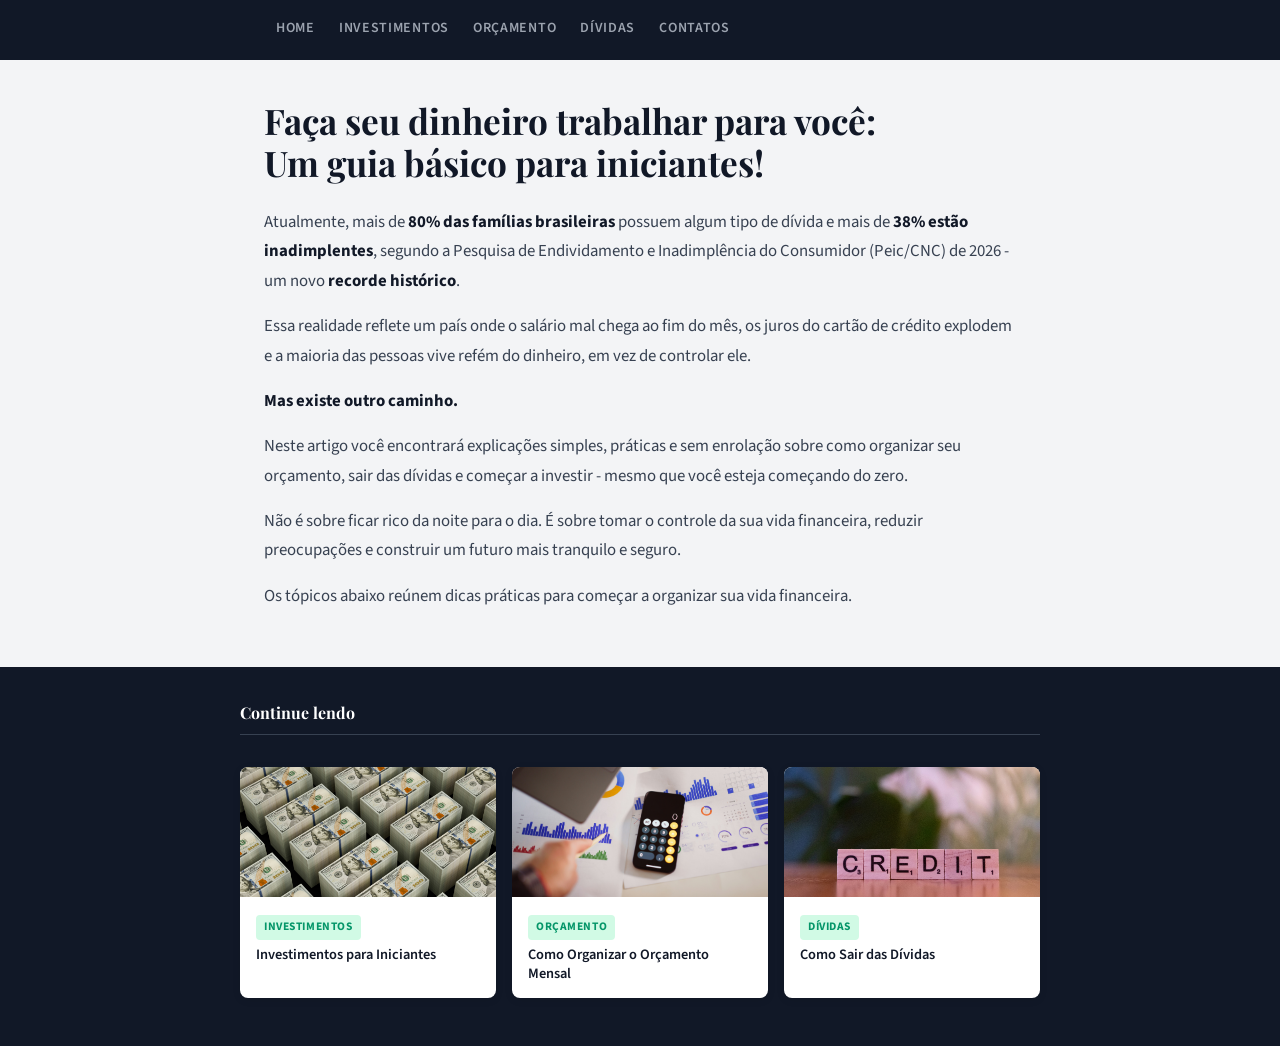
<file: index.html>
<!DOCTYPE html>
<html lang="pt-br">
<head>
    <meta charset="UTF-8">
    <meta name="viewport" content="width=device-width, initial-scale=1.0">
    <title>finanças para iniciantes</title>
    <link rel="stylesheet" href="style.css">
    <link rel="shortcut icon" href="img/favicon.png" type="image/x-icon">
</head>
<body>
    <header>
        <nav>
            <a href="index.html">Home</a>
            <a href="investimentos_para_iniciantes.html">Investimentos</a>
            <a href="organizar_orcamento_mensal.html">Orçamento</a>
            <a href="sair_das_dividas.html">Dívidas</a>
            <a href="contatos.html">Contatos</a>
        </nav>
    </header>
    <main>
        <h1>Faça seu dinheiro trabalhar para você: <br>Um guia básico para iniciantes!</h1>
        <p>Atualmente, mais de <strong>80% das famílias brasileiras</strong> possuem algum tipo de dívida e mais de <strong>38% estão inadimplentes</strong>, segundo a Pesquisa de Endividamento e Inadimplência do Consumidor (Peic/CNC) de 2026 - um novo <strong>recorde histórico</strong>.</p>
        <p>Essa realidade reflete um país onde o salário mal chega ao fim do mês, os juros do cartão de crédito explodem e a maioria das pessoas vive refém do dinheiro, em vez de controlar ele.</p>
        <p><strong>Mas existe outro caminho.</strong></p>
        <p>Neste artigo você encontrará explicações simples, práticas e sem enrolação sobre como organizar seu orçamento, sair das dívidas e começar a investir - mesmo que você esteja começando do zero.</p>
        <p>Não é sobre ficar rico da noite para o dia. É sobre tomar o controle da sua vida financeira, reduzir preocupações e construir um futuro mais tranquilo e seguro.</p>
        <p>Os tópicos abaixo reúnem dicas práticas para começar a organizar sua vida financeira.</p>
    </main>

    <footer>
        <div class="footer-inner">
            <h2>Continue lendo</h2>
            <div class="cards-nav">

            <a href="investimentos_para_iniciantes.html" class="card-nav">
                <img src="img/investimentos.jpg" alt="Investimentos">
                <div class="card-nav-body">
                <span>Investimentos</span>
                <p>Investimentos para Iniciantes</p>
                </div>
            </a>

            <a href="organizar_orcamento_mensal.html" class="card-nav">
                <img src="img/orcamento.jpg" alt="Orçamento">
                <div class="card-nav-body">
                <span>Orçamento</span>
                <p>Como Organizar o Orçamento Mensal</p>
                </div>
            </a>

            <a href="sair_das_dividas.html" class="card-nav">
                <img src="img/dividas.jpg" alt="Dívidas">
                <div class="card-nav-body">
                <span>Dívidas</span>
                <p>Como Sair das Dívidas</p>
                </div>
            </a>

            </div>
        </div>
    </footer>

</body>
</html>
</file>
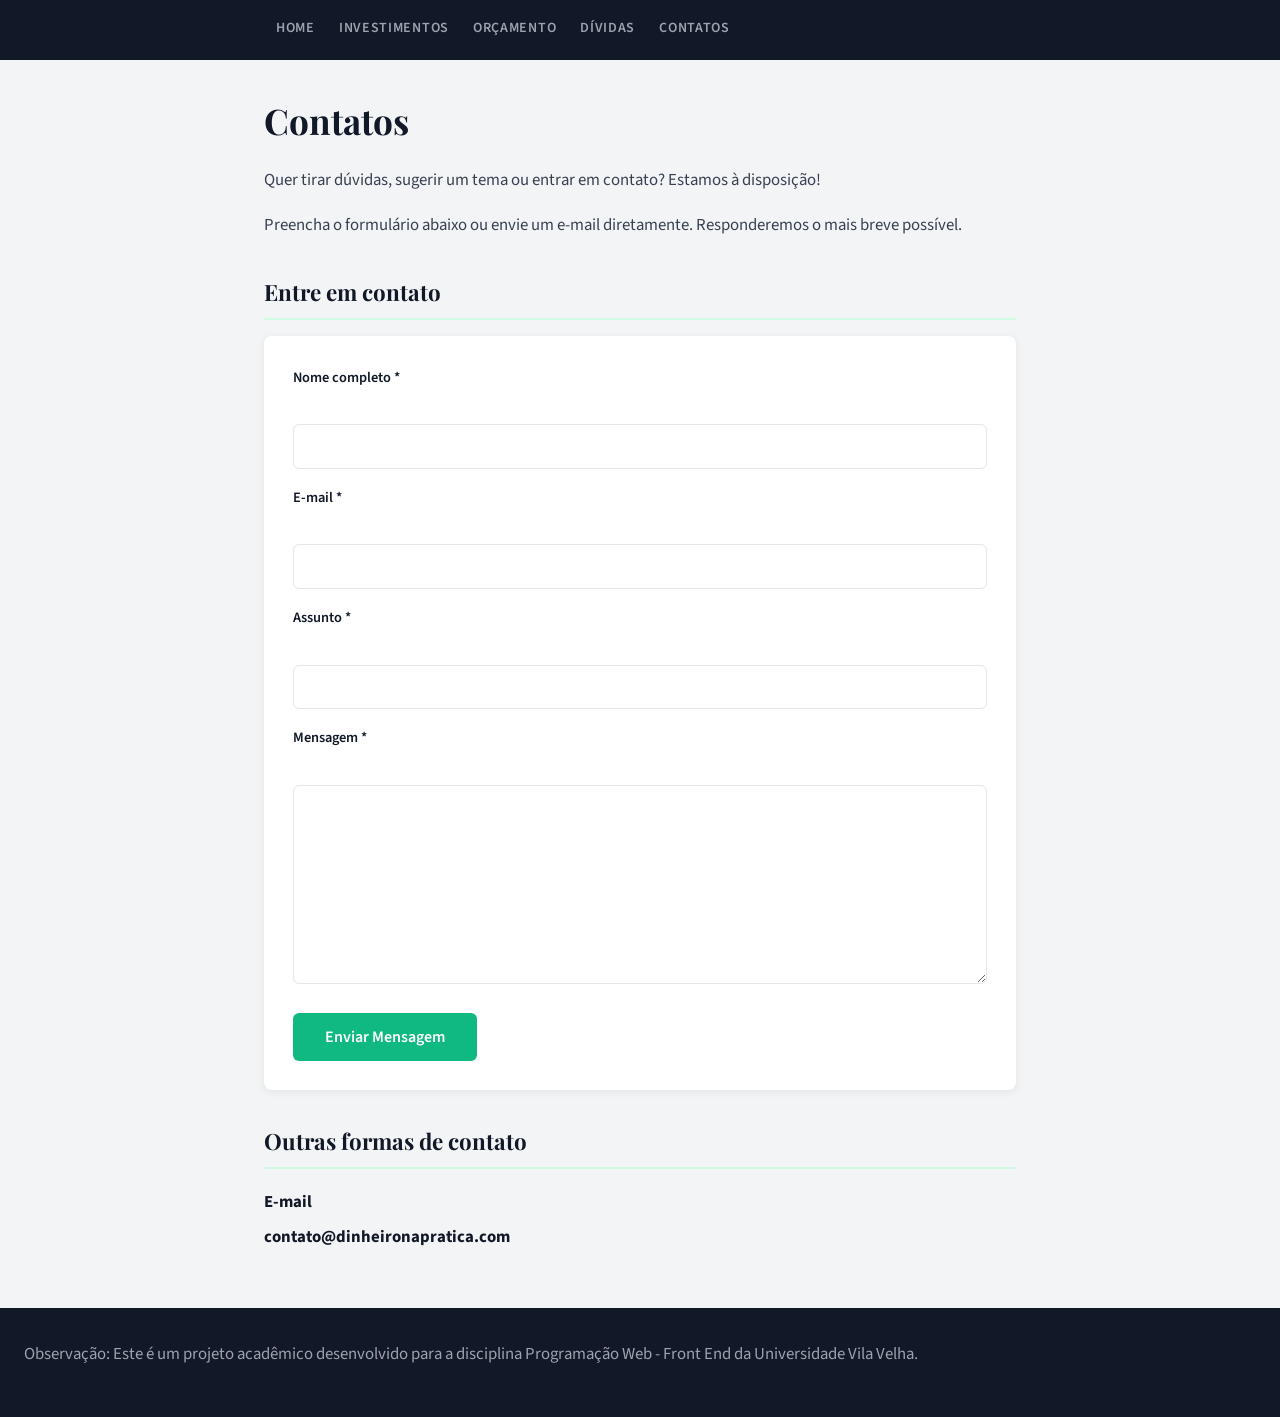
<file: contatos.html>
<!DOCTYPE html>
<html lang="pt-br">
<head>
    <meta charset="UTF-8">
    <meta name="viewport" content="width=device-width, initial-scale=1.0">
    <title>contatos</title>
    <link rel="stylesheet" href="style.css">
    <link rel="shortcut icon" href="img/favicon.png" type="image/x-icon">
</head>
<body>
    <header>
        <nav>
            <a href="index.html">Home</a>
            <a href="investimentos_para_iniciantes.html">Investimentos</a>
            <a href="organizar_orcamento_mensal.html">Orçamento</a>
            <a href="sair_das_dividas.html">Dívidas</a>
            <a href="contatos.html">Contatos</a>
        </nav>
    </header>
    <main>
        <h1>Contatos</h1>
        <p>Quer tirar dúvidas, sugerir um tema ou entrar em contato? Estamos à disposição!</p>
        <p>Preencha o formulário abaixo ou envie um e-mail diretamente. Responderemos o mais breve possível.</p>
        
        <h2>Entre em contato</h2>
        <form action="#" method="POST">
            <label for="nome">Nome completo *</label><br>
            <input type="text" id="nome" name="nome" required><br>
        
            <label for="email">E-mail *</label><br>
            <input type="email" id="email" name="email" required><br>
        
            <label for="assunto">Assunto *</label><br>
            <input type="text" id="assunto" name="assunto" required><br>
        
            <label for="mensagem">Mensagem *</label><br>
            <textarea id="mensagem" name="mensagem" rows="8" required></textarea><br>
        
            <button type="submit">
                Enviar Mensagem
            </button>
        </form>
        <h2>Outras formas de contato</h2>      
            <div>
                <h3>E-mail</h3>
                <p><strong>contato@dinheironapratica.com</strong></p>
            </div>
    </main>
    <footer>
        <p>
            Observação: Este é um projeto acadêmico desenvolvido para a disciplina Programação Web - Front End
            da Universidade Vila Velha.
        </p>
    </footer>
</body>
</html>
</file>
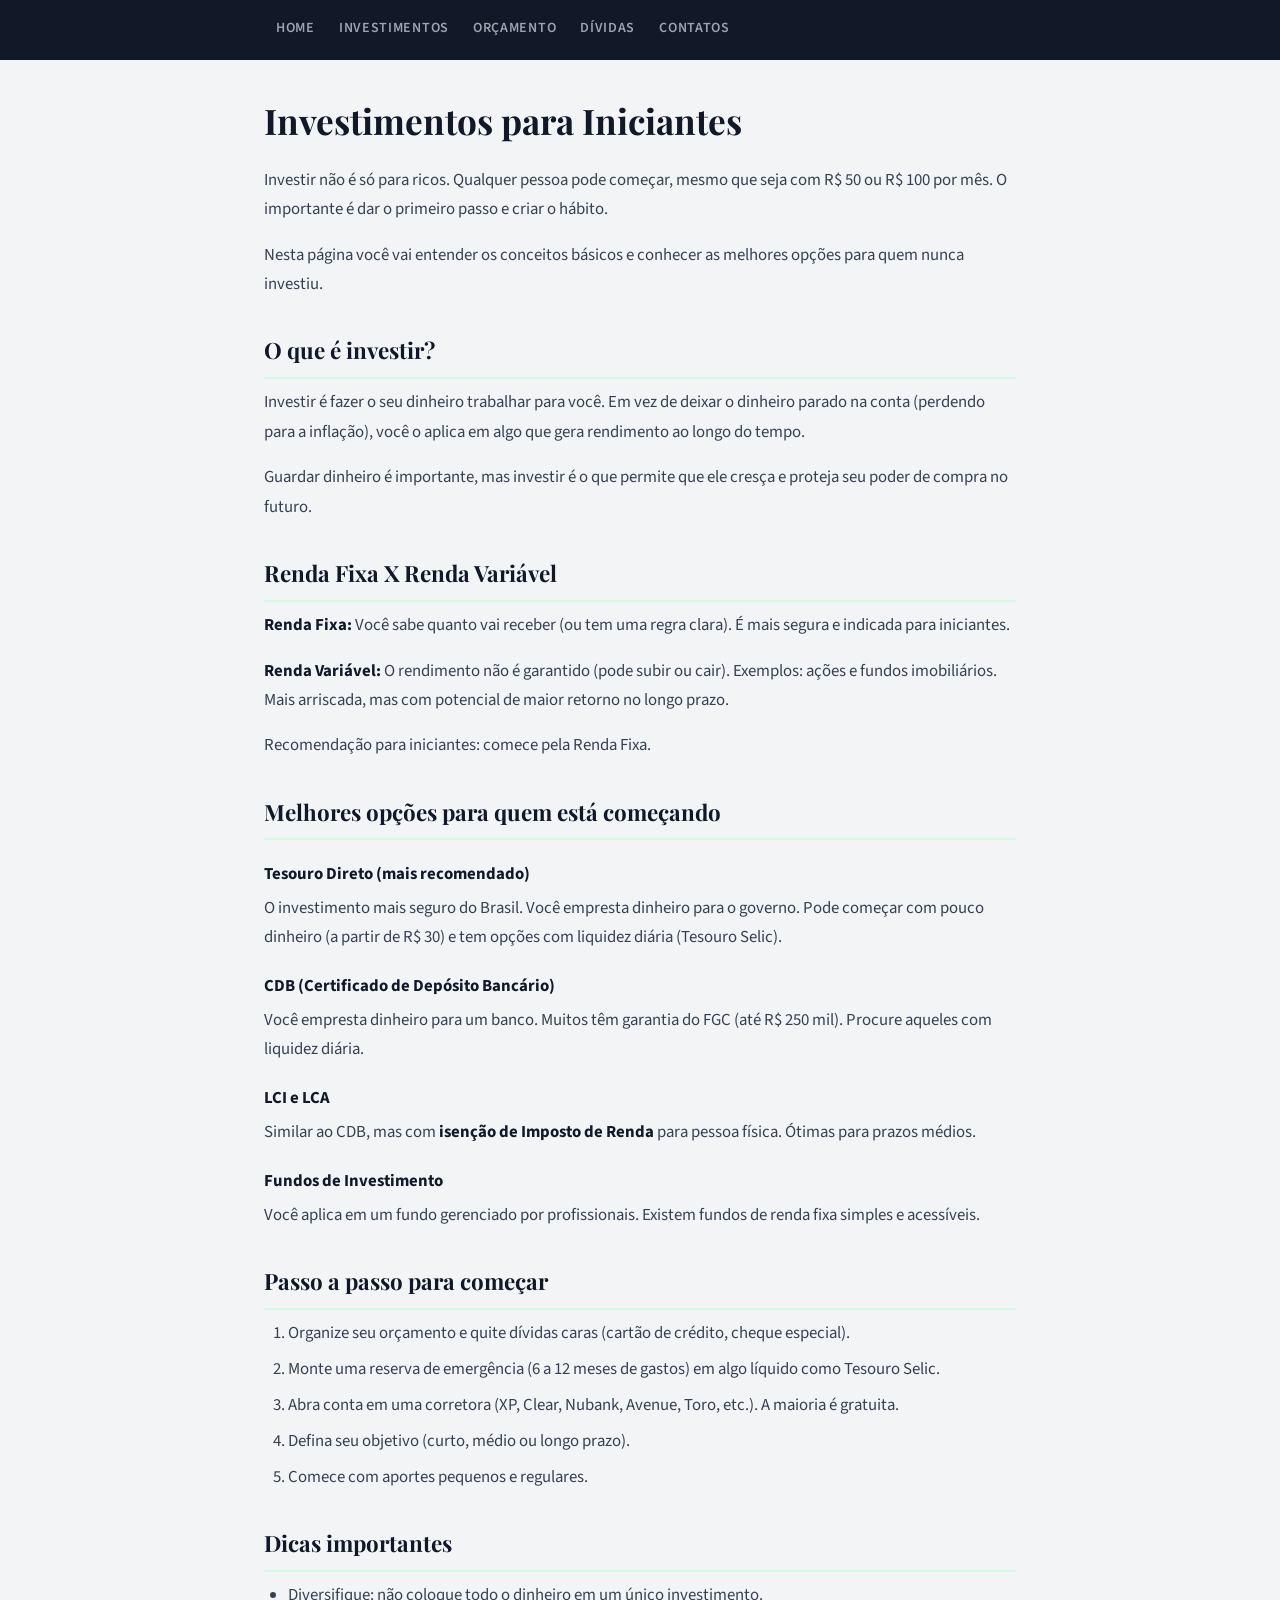
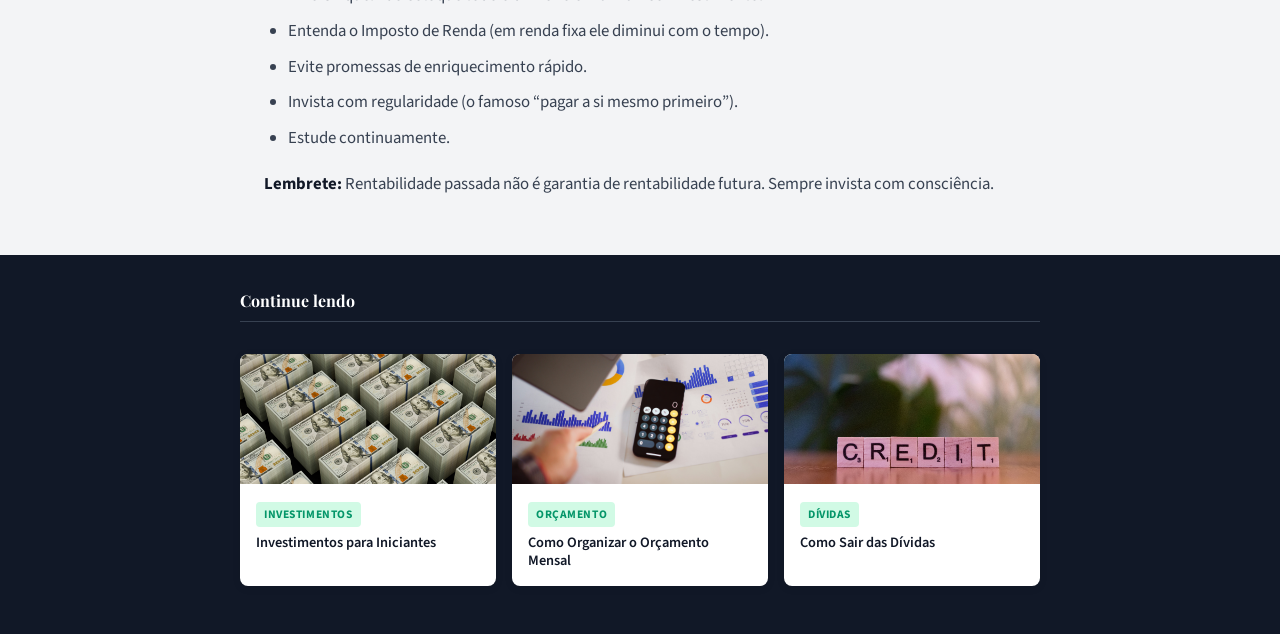
<file: investimentos_para_iniciantes.html>
<!DOCTYPE html>
<html lang="pt-br">
<head>
    <meta charset="UTF-8">
    <meta name="viewport" content="width=device-width, initial-scale=1.0">
    <title>investimentos para iniciantes</title>
    <link rel="stylesheet" href="style.css">
    <link rel="shortcut icon" href="img/favicon.png" type="image/x-icon">
</head>
<body>
    <header>
        <nav>
            <a href="index.html">Home</a>
            <a href="investimentos_para_iniciantes.html">Investimentos</a>
            <a href="organizar_orcamento_mensal.html">Orçamento</a>
            <a href="sair_das_dividas.html">Dívidas</a>
            <a href="contatos.html">Contatos</a>
        </nav>
    </header>
    <main>
        <h1>Investimentos para Iniciantes</h1>
        
        <p>Investir não é só para ricos. Qualquer pessoa pode começar, mesmo que seja com R$ 50 ou R$ 100 por mês. O importante é dar o primeiro passo e criar o hábito.</p>

        <p>Nesta página você vai entender os conceitos básicos e conhecer as melhores opções para quem nunca investiu.</p>
        
        <h2>O que é investir?</h2>
        <p>Investir é fazer o seu dinheiro trabalhar para você. Em vez de deixar o dinheiro parado na conta (perdendo para a inflação), você o aplica em algo que gera rendimento ao longo do tempo.</p>

        <p>Guardar dinheiro é importante, mas investir é o que permite que ele cresça e proteja seu poder de compra no futuro.</p>
        
        <h2>Renda Fixa X Renda Variável</h2>
        <p><strong>Renda Fixa:</strong> Você sabe quanto vai receber (ou tem uma regra clara). É mais segura e indicada para iniciantes.</p>
        <p><strong>Renda Variável:</strong> O rendimento não é garantido (pode subir ou cair). Exemplos: ações e fundos imobiliários. Mais arriscada, mas com potencial de maior retorno no longo prazo.</p>

        <p>Recomendação para iniciantes: comece pela Renda Fixa.</p>
        
        <h2>Melhores opções para quem está começando</h2>
        <h3>Tesouro Direto (mais recomendado)</h3>
        <p>O investimento mais seguro do Brasil. Você empresta dinheiro para o governo. Pode começar com pouco dinheiro (a partir de R$ 30) e tem opções com liquidez diária (Tesouro Selic).</p>

        <h3>CDB (Certificado de Depósito Bancário)</h3>
        <p>Você empresta dinheiro para um banco. Muitos têm garantia do FGC (até R$ 250 mil). Procure aqueles com liquidez diária.</p>

        <h3>LCI e LCA</h3>
        <p>Similar ao CDB, mas com <strong>isenção de Imposto de Renda</strong> para pessoa física. Ótimas para prazos médios.</p>

        <h3>Fundos de Investimento</h3>
        <p>Você aplica em um fundo gerenciado por profissionais. Existem fundos de renda fixa simples e acessíveis.</p>
        
        <h2>Passo a passo para começar</h2>
        <ol>
            <li>Organize seu orçamento e quite dívidas caras (cartão de crédito, cheque especial).</li>
            <li>Monte uma reserva de emergência (6 a 12 meses de gastos) em algo líquido como Tesouro Selic.</li>
            <li>Abra conta em uma corretora (XP, Clear, Nubank, Avenue, Toro, etc.). A maioria é gratuita.</li>
            <li>Defina seu objetivo (curto, médio ou longo prazo).</li>
            <li>Comece com aportes pequenos e regulares.</li>
        </ol>
        
        <h2>Dicas importantes</h2>
        <ul>
            <li>Diversifique: não coloque todo o dinheiro em um único investimento.</li>
            <li>Entenda o Imposto de Renda (em renda fixa ele diminui com o tempo).</li>
            <li>Evite promessas de enriquecimento rápido.</li>
            <li>Invista com regularidade (o famoso “pagar a si mesmo primeiro”).</li>
            <li>Estude continuamente.</li>
        </ul>

        <p><strong>Lembrete:</strong> Rentabilidade passada não é garantia de rentabilidade futura. Sempre invista com consciência.</p>
    </main>
    
    <footer>
        <div class="footer-inner">
            <h2>Continue lendo</h2>
            <div class="cards-nav">

            <a href="investimentos_para_iniciantes.html" class="card-nav">
                <img src="img/investimentos.jpg" alt="Investimentos">
                <div class="card-nav-body">
                <span>Investimentos</span>
                <p>Investimentos para Iniciantes</p>
                </div>
            </a>

            <a href="organizar_orcamento_mensal.html" class="card-nav">
                <img src="img/orcamento.jpg" alt="Orçamento">
                <div class="card-nav-body">
                <span>Orçamento</span>
                <p>Como Organizar o Orçamento Mensal</p>
                </div>
            </a>

            <a href="sair_das_dividas.html" class="card-nav">
                <img src="img/dividas.jpg" alt="Dívidas">
                <div class="card-nav-body">
                <span>Dívidas</span>
                <p>Como Sair das Dívidas</p>
                </div>
            </a>

            </div>
        </div>
    </footer>
</body>
</html>
</file>
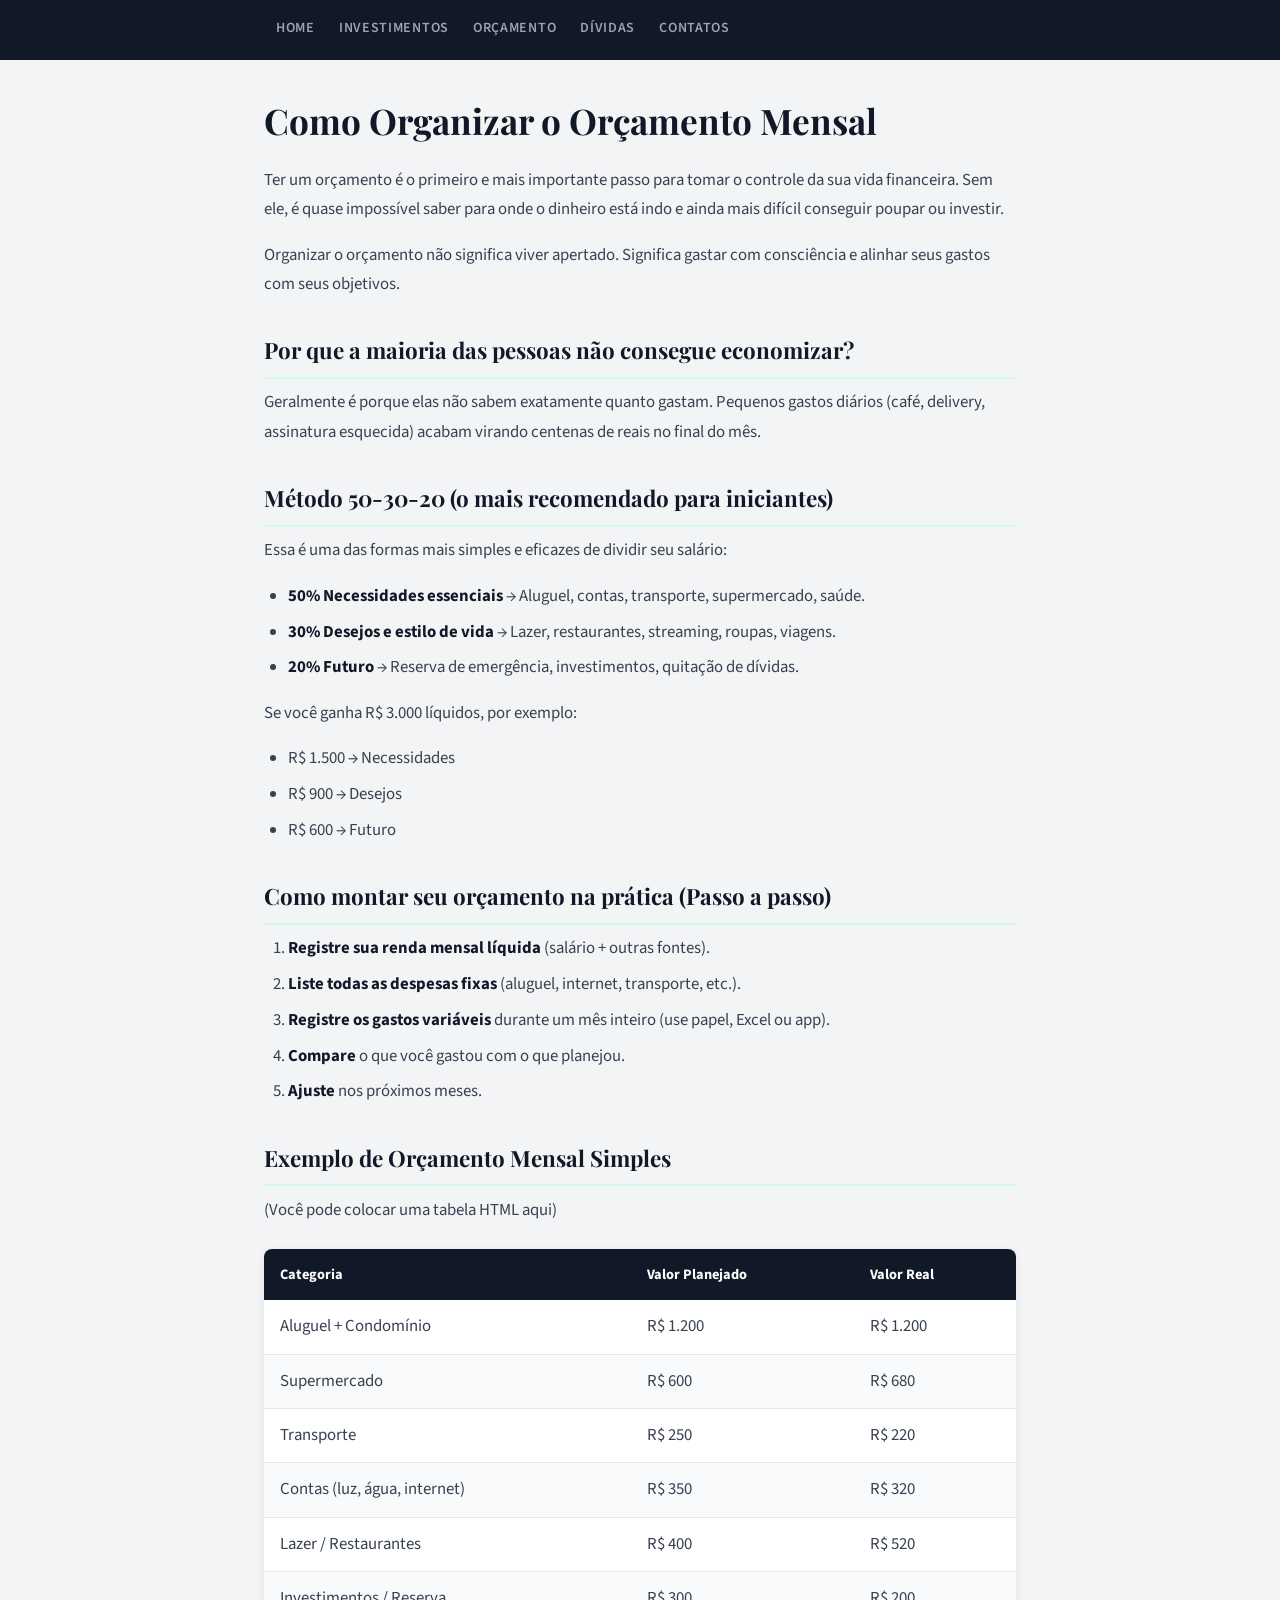
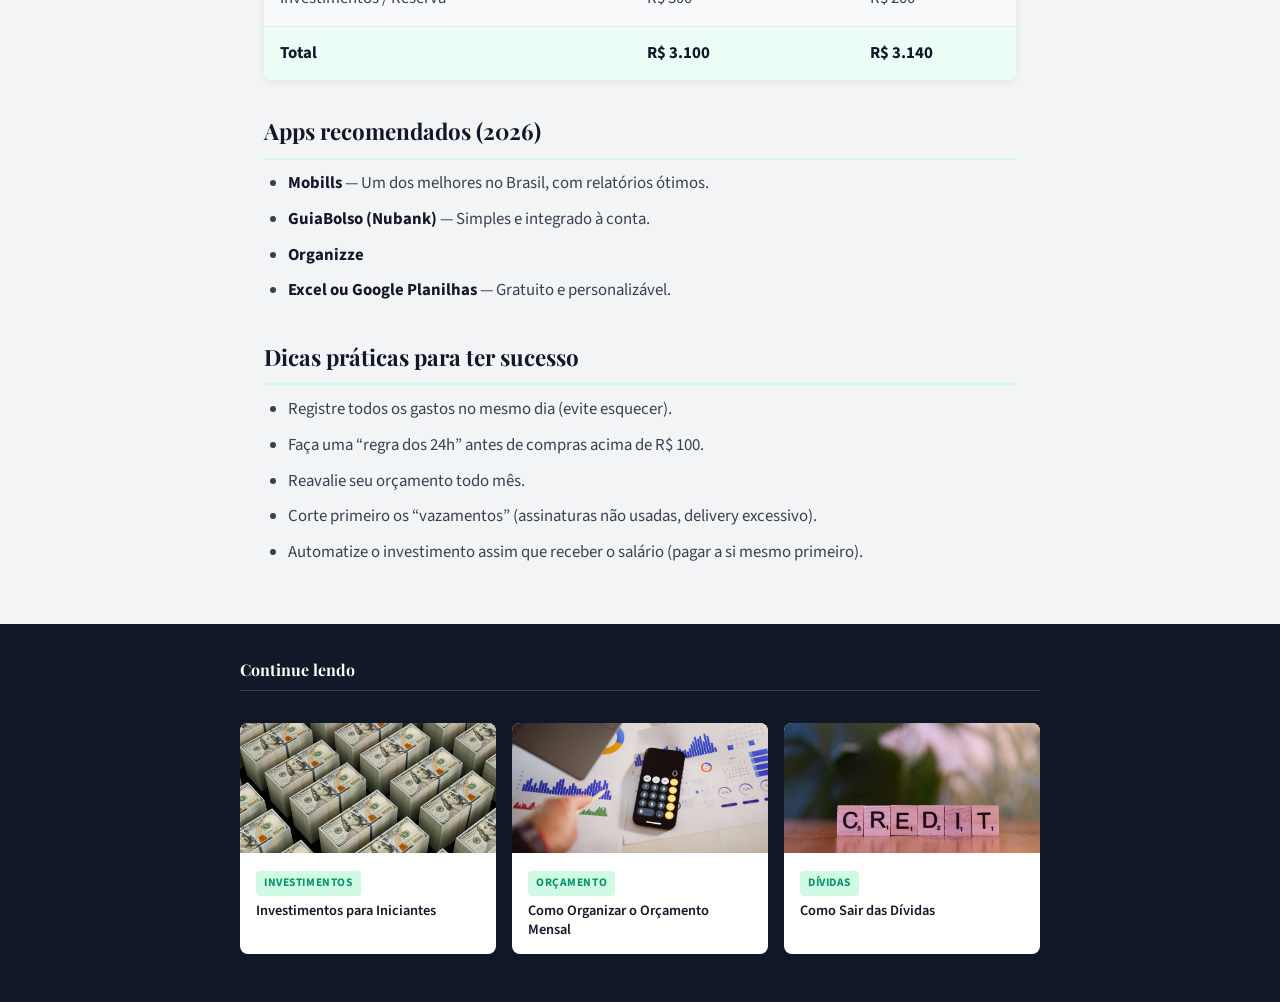
<file: organizar_orcamento_mensal.html>
<!DOCTYPE html>
<html lang="pt-br">
<head>
    <meta charset="UTF-8">
    <meta name="viewport" content="width=device-width, initial-scale=1.0">
    <title>como organizar o orçamento mensal</title>
    <link rel="stylesheet" href="style.css">
    <link rel="shortcut icon" href="img/favicon.png" type="image/x-icon">
</head>
<body>
    <header>
        <nav>
            <a href="index.html">Home</a>
            <a href="investimentos_para_iniciantes.html">Investimentos</a>
            <a href="organizar_orcamento_mensal.html">Orçamento</a>
            <a href="sair_das_dividas.html">Dívidas</a>
            <a href="contatos.html">Contatos</a>
        </nav>
    </header>
    <main>
        <h1>Como Organizar o Orçamento Mensal</h1>

        <p>Ter um orçamento é o primeiro e mais importante passo para tomar o controle da sua vida financeira. Sem ele, é quase impossível saber para onde o dinheiro está indo e ainda mais difícil conseguir poupar ou investir.</p>

        <p>Organizar o orçamento não significa viver apertado. Significa gastar com consciência e alinhar seus gastos com seus objetivos.</p>

        <h2>Por que a maioria das pessoas não consegue economizar?</h2>
        <p>Geralmente é porque elas não sabem exatamente quanto gastam. Pequenos gastos diários (café, delivery, assinatura esquecida) acabam virando centenas de reais no final do mês.</p>

        <h2>Método 50-30-20 (o mais recomendado para iniciantes)</h2>
        <p>Essa é uma das formas mais simples e eficazes de dividir seu salário:</p>

        <ul>
            <li><strong>50% Necessidades essenciais</strong> → Aluguel, contas, transporte, supermercado, saúde.</li>
            <li><strong>30% Desejos e estilo de vida</strong> → Lazer, restaurantes, streaming, roupas, viagens.</li>
            <li><strong>20% Futuro</strong> → Reserva de emergência, investimentos, quitação de dívidas.</li>
        </ul>

        <p>Se você ganha R$ 3.000 líquidos, por exemplo:</p>
        <ul>
            <li>R$ 1.500 → Necessidades</li>
            <li>R$ 900 → Desejos</li>
            <li>R$ 600 → Futuro</li>
        </ul>

        <h2>Como montar seu orçamento na prática (Passo a passo)</h2>

        <ol>
            <li><strong>Registre sua renda mensal líquida</strong> (salário + outras fontes).</li>
            <li><strong>Liste todas as despesas fixas</strong> (aluguel, internet, transporte, etc.).</li>
            <li><strong>Registre os gastos variáveis</strong> durante um mês inteiro (use papel, Excel ou app).</li>
            <li><strong>Compare</strong> o que você gastou com o que planejou.</li>
            <li><strong>Ajuste</strong> nos próximos meses.</li>
        </ol>

        <h2>Exemplo de Orçamento Mensal Simples</h2>

        <p>(Você pode colocar uma tabela HTML aqui)</p>

        <table>
            <thead>
                <tr>
                    <th>Categoria</th>
                    <th>Valor Planejado</th>
                    <th>Valor Real</th>
                </tr>
            </thead>
            <tbody>
                <tr><td>Aluguel + Condomínio</td><td>R$ 1.200</td><td>R$ 1.200</td></tr>
                <tr><td>Supermercado</td><td>R$ 600</td><td>R$ 680</td></tr>
                <tr><td>Transporte</td><td>R$ 250</td><td>R$ 220</td></tr>
                <tr><td>Contas (luz, água, internet)</td><td>R$ 350</td><td>R$ 320</td></tr>
                <tr><td>Lazer / Restaurantes</td><td>R$ 400</td><td>R$ 520</td></tr>
                <tr><td>Investimentos / Reserva</td><td>R$ 300</td><td>R$ 200</td></tr>
                <tr><td><strong>Total</strong></td><td><strong>R$ 3.100</strong></td><td><strong>R$ 3.140</strong></td></tr>
            </tbody>
        </table>

        <h2>Apps recomendados (2026)</h2>
        <ul>
            <li><strong>Mobills</strong> — Um dos melhores no Brasil, com relatórios ótimos.</li>
            <li><strong>GuiaBolso (Nubank)</strong> — Simples e integrado à conta.</li>
            <li><strong>Organizze</strong></li>
            <li><strong>Excel ou Google Planilhas</strong> — Gratuito e personalizável.</li>
        </ul>

        <h2>Dicas práticas para ter sucesso</h2>
        <ul>
            <li>Registre todos os gastos no mesmo dia (evite esquecer).</li>
            <li>Faça uma “regra dos 24h” antes de compras acima de R$ 100.</li>
            <li>Reavalie seu orçamento todo mês.</li>
            <li>Corte primeiro os “vazamentos” (assinaturas não usadas, delivery excessivo).</li>
            <li>Automatize o investimento assim que receber o salário (pagar a si mesmo primeiro).</li>
        </ul>
    </main>

    <footer>
        <div class="footer-inner">
            <h2>Continue lendo</h2>
            <div class="cards-nav">

            <a href="investimentos_para_iniciantes.html" class="card-nav">
                <img src="img/investimentos.jpg" alt="Investimentos">
                <div class="card-nav-body">
                <span>Investimentos</span>
                <p>Investimentos para Iniciantes</p>
                </div>
            </a>

            <a href="organizar_orcamento_mensal.html" class="card-nav">
                <img src="img/orcamento.jpg" alt="Orçamento">
                <div class="card-nav-body">
                <span>Orçamento</span>
                <p>Como Organizar o Orçamento Mensal</p>
                </div>
            </a>

            <a href="sair_das_dividas.html" class="card-nav">
                <img src="img/dividas.jpg" alt="Dívidas">
                <div class="card-nav-body">
                <span>Dívidas</span>
                <p>Como Sair das Dívidas</p>
                </div>
            </a>

            </div>
        </div>
    </footer>
</body>
</html>
</file>
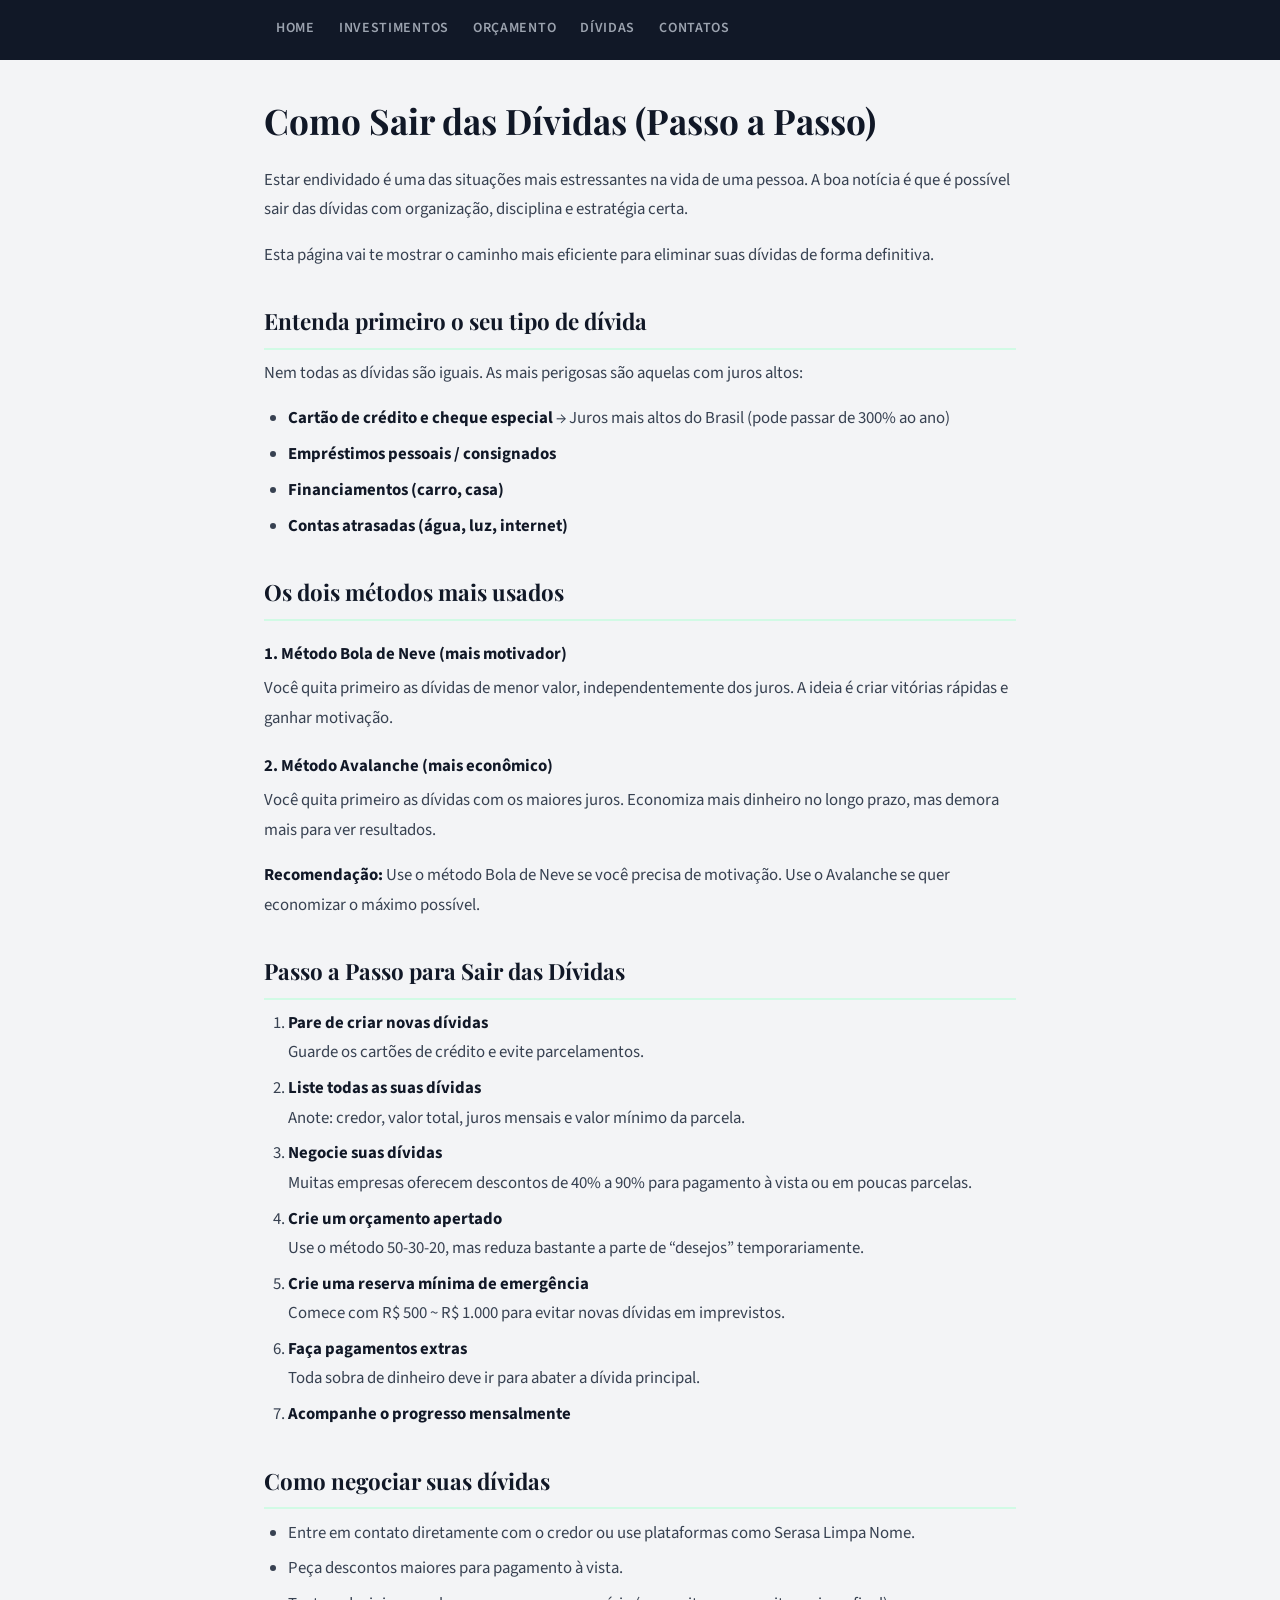
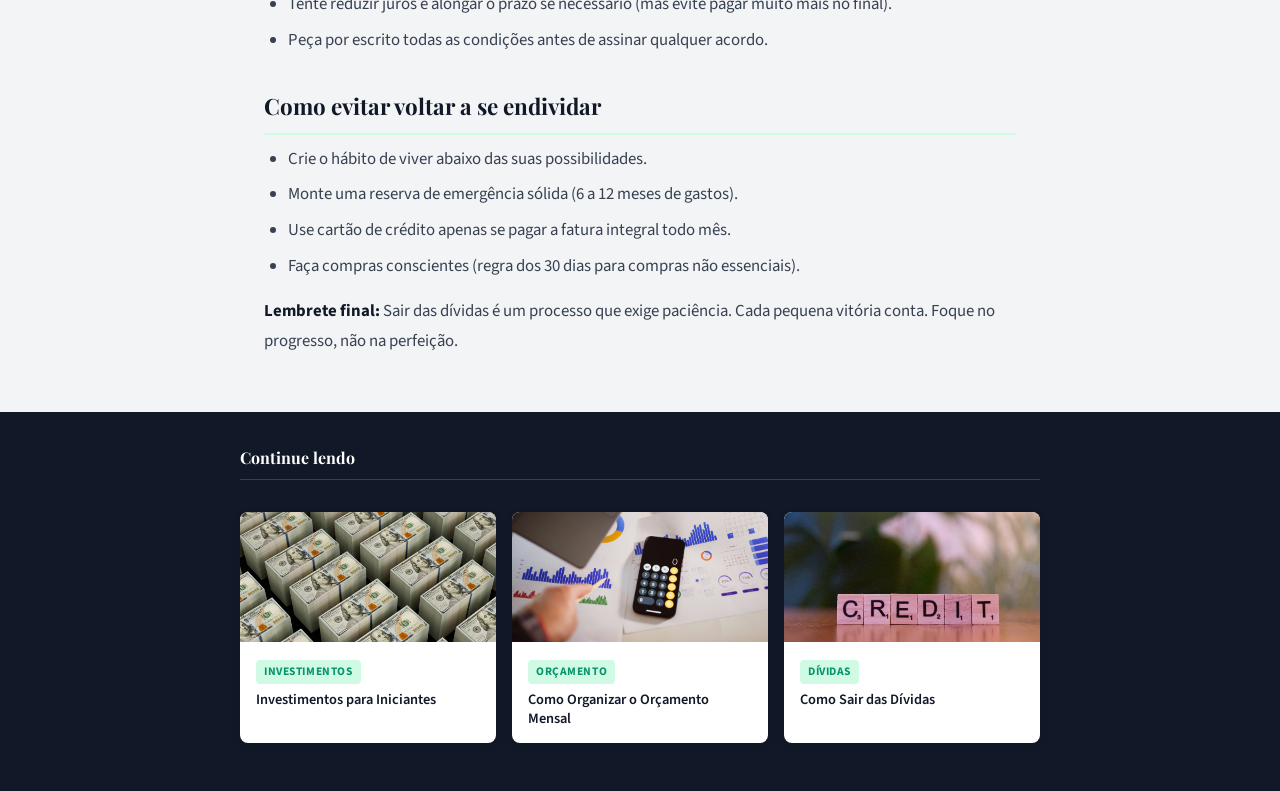
<file: sair_das_dividas.html>
<!DOCTYPE html>
<html lang="pt-br">
<head>
    <meta charset="UTF-8">
    <meta name="viewport" content="width=device-width, initial-scale=1.0">
    <title>como sair das dívidas</title>
    <link rel="stylesheet" href="style.css">
    <link rel="shortcut icon" href="img/favicon.png" type="image/x-icon">
</head>
<body>
    <header>
        <nav>
            <a href="index.html">Home</a>
            <a href="investimentos_para_iniciantes.html">Investimentos</a>
            <a href="organizar_orcamento_mensal.html">Orçamento</a>
            <a href="sair_das_dividas.html">Dívidas</a>
            <a href="contatos.html">Contatos</a>
        </nav>
    </header>
    <main>
        <h1>Como Sair das Dívidas (Passo a Passo)</h1>

        <p>Estar endividado é uma das situações mais estressantes na vida de uma pessoa. A boa notícia é que é possível sair das dívidas com organização, disciplina e estratégia certa.</p>

        <p>Esta página vai te mostrar o caminho mais eficiente para eliminar suas dívidas de forma definitiva.</p>

        <h2>Entenda primeiro o seu tipo de dívida</h2>
        <p> Nem todas as dívidas são iguais. As mais perigosas são aquelas com juros altos:</p>

        <ul>
            <li><strong>Cartão de crédito e cheque especial</strong> → Juros mais altos do Brasil (pode passar de 300% ao ano)</li>
            <li><strong>Empréstimos pessoais / consignados</strong></li>
            <li><strong>Financiamentos (carro, casa)</strong></li>
            <li><strong>Contas atrasadas (água, luz, internet)</strong></li>
        </ul>

        <h2>Os dois métodos mais usados</h2>

        <h3>1. Método Bola de Neve (mais motivador)</h3>
        <p>Você quita primeiro as dívidas de menor valor, independentemente dos juros. A ideia é criar vitórias rápidas e ganhar motivação.</p>

        <h3>2. Método Avalanche (mais econômico)</h3>
        <p>Você quita primeiro as dívidas com os maiores juros. Economiza mais dinheiro no longo prazo, mas demora mais para ver resultados.</p>

        <p><strong>Recomendação:</strong> Use o método Bola de Neve se você precisa de motivação. Use o Avalanche se quer economizar o máximo possível.</p>

        <h2>Passo a Passo para Sair das Dívidas</h2>

        <ol>
            <li><strong>Pare de criar novas dívidas</strong><br>Guarde os cartões de crédito e evite parcelamentos.</li>
            <li><strong>Liste todas as suas dívidas</strong><br>Anote: credor, valor total, juros mensais e valor mínimo da parcela.</li>
            <li><strong>Negocie suas dívidas</strong><br>Muitas empresas oferecem descontos de 40% a 90% para pagamento à vista ou em poucas parcelas.</li>
            <li><strong>Crie um orçamento apertado</strong><br>Use o método 50-30-20, mas reduza bastante a parte de “desejos” temporariamente.</li>
            <li><strong>Crie uma reserva mínima de emergência</strong><br>Comece com R$ 500 ~ R$ 1.000 para evitar novas dívidas em imprevistos.</li>
            <li><strong>Faça pagamentos extras</strong><br>Toda sobra de dinheiro deve ir para abater a dívida principal.</li>
            <li><strong>Acompanhe o progresso mensalmente</strong></li>
        </ol>

        <h2>Como negociar suas dívidas</h2>
        <ul>
            <li>Entre em contato diretamente com o credor ou use plataformas como Serasa Limpa Nome.</li>
            <li>Peça descontos maiores para pagamento à vista.</li>
            <li>Tente reduzir juros e alongar o prazo se necessário (mas evite pagar muito mais no final).</li>
            <li>Peça por escrito todas as condições antes de assinar qualquer acordo.</li>
        </ul>

        <h2>Como evitar voltar a se endividar</h2>
        <ul>
            <li>Crie o hábito de viver abaixo das suas possibilidades.</li>
            <li>Monte uma reserva de emergência sólida (6 a 12 meses de gastos).</li>
            <li>Use cartão de crédito apenas se pagar a fatura integral todo mês.</li>
            <li>Faça compras conscientes (regra dos 30 dias para compras não essenciais).</li>
        </ul>

        <p><strong>Lembrete final:</strong> Sair das dívidas é um processo que exige paciência. Cada pequena vitória conta. Foque no progresso, não na perfeição.</p>
    </main>

    <footer>
        <div class="footer-inner">
            <h2>Continue lendo</h2>
            <div class="cards-nav">

            <a href="investimentos_para_iniciantes.html" class="card-nav">
                <img src="img/investimentos.jpg" alt="Investimentos">
                <div class="card-nav-body">
                <span>Investimentos</span>
                <p>Investimentos para Iniciantes</p>
                </div>
            </a>

            <a href="organizar_orcamento_mensal.html" class="card-nav">
                <img src="img/orcamento.jpg" alt="Orçamento">
                <div class="card-nav-body">
                <span>Orçamento</span>
                <p>Como Organizar o Orçamento Mensal</p>
                </div>
            </a>

            <a href="sair_das_dividas.html" class="card-nav">
                <img src="img/dividas.jpg" alt="Dívidas">
                <div class="card-nav-body">
                <span>Dívidas</span>
                <p>Como Sair das Dívidas</p>
                </div>
            </a>

            </div>
        </div>
    </footer>
</body>
</html>
</file>
<file: style.css>
@import url('https://fonts.googleapis.com/css2?family=Playfair+Display:wght@700&family=Source+Sans+3:wght@400;600&display=swap');

*, *::before, *::after { box-sizing: border-box; margin: 0; padding: 0; }

body {
  font-family: 'Source Sans 3', sans-serif;
  font-size: 1.05rem;
  line-height: 1.75;
  color: #374151;
  background: #F3F4F6;
  display: flex;
  flex-direction: column;
  min-height: 100vh;
}

a { color: #059669; text-decoration: none; }
a:hover { color: #10B981; }
img { max-width: 100%; display: block; }

header { background: #111827; position: sticky; top: 0; z-index: 10; }

nav {
  max-width: 800px;
  margin: 0 auto;
  padding: 0 1.5rem;
  display: flex;
  flex-wrap: wrap;
}

nav a {
  color: #9CA3AF;
  font-size: 0.875rem;
  font-weight: 600;
  text-transform: uppercase;
  letter-spacing: 0.05em;
  padding: 1rem 0.75rem;
  border-bottom: 3px solid transparent;
  transition: color 0.2s, border-color 0.2s;
}

nav a:hover { color: #ffffff; border-bottom-color: #10B981; }

main {
  max-width: 800px;
  width: 100%;
  margin: 2.5rem auto;
  padding: 0 1.5rem;
  flex: 1;
}

h1 {
  font-family: 'Playfair Display', serif;
  font-size: 2.2rem;
  color: #111827;
  line-height: 1.2;
  margin-bottom: 1.5rem;
}

h2 {
  font-family: 'Playfair Display', serif;
  font-size: 1.4rem;
  color: #111827;
  margin: 2rem 0 0.6rem;
  padding-bottom: 0.4rem;
  border-bottom: 2px solid #D1FAE5;
}

h3 { font-size: 1.05rem; color: #111827; margin: 1.2rem 0 0.3rem; }
p { margin-bottom: 1rem; }
strong { color: #111827; }

ul, ol { padding-left: 1.5rem; margin-bottom: 1rem; }
li { margin-bottom: 0.4rem; }

table {
  width: 100%;
  border-collapse: collapse;
  margin: 1.5rem 0;
  background: #ffffff;
  border-radius: 8px;
  overflow: hidden;
  box-shadow: 0 2px 8px rgba(0,0,0,0.07);
}

th {
  background: #111827;
  color: #ffffff;
  padding: 0.8rem 1rem;
  text-align: left;
  font-size: 0.9rem;
}

td { padding: 0.75rem 1rem; border-bottom: 1px solid #E5E7EB; }
tr:last-child td { border-bottom: none; font-weight: 600; background: #ECFDF5; }
tr:nth-child(even) td { background: #F9FAFB; }

form {
  background: #ffffff;
  padding: 1.8rem;
  border-radius: 8px;
  box-shadow: 0 2px 8px rgba(0,0,0,0.07);
  margin: 1rem 0 2rem;
}

label {
  display: block;
  font-weight: 600;
  font-size: 0.9rem;
  margin: 1rem 0 0.3rem;
  color: #111827;
}

label:first-child { margin-top: 0; }

input, textarea {
  width: 100%;
  padding: 0.65rem 0.9rem;
  border: 1.5px solid #E5E7EB;
  border-radius: 6px;
  font-family: inherit;
  font-size: 1rem;
  transition: border-color 0.2s;
}

input:focus, textarea:focus { outline: none; border-color: #10B981; }
textarea { resize: vertical; min-height: 130px; }

button[type="submit"] {
  margin-top: 1.2rem;
  background: #10B981;
  color: #ffffff;
  border: none;
  padding: 0.8rem 2rem;
  border-radius: 6px;
  font-family: inherit;
  font-size: 1rem;
  font-weight: 600;
  cursor: pointer;
  transition: background 0.2s;
}

button[type="submit"]:hover { background: #059669; }

.cards-nav {
  display: grid;
  grid-template-columns: repeat(3, 1fr);
  gap: 1rem;
  margin: 2rem 0 1rem;
}

.card-nav {
  display: block;
  background: #ffffff;
  border-radius: 8px;
  overflow: hidden;
  box-shadow: 0 2px 8px rgba(0,0,0,0.08);
  transition: transform 0.2s, box-shadow 0.2s;
  color: #374151;
}

.card-nav:hover {
  transform: translateY(-4px);
  box-shadow: 0 6px 20px rgba(0,0,0,0.12);
  color: #374151;
}

.card-nav img { width: 100%; height: 130px; object-fit: cover; }

.card-nav-body { padding: 0.9rem 1rem; }

.card-nav-body span {
  display: inline-block;
  background: #D1FAE5;
  color: #059669;
  font-size: 0.72rem;
  font-weight: 700;
  text-transform: uppercase;
  letter-spacing: 0.05em;
  padding: 0.15rem 0.5rem;
  border-radius: 4px;
  margin-bottom: 0.4rem;
}

.card-nav-body p { font-size: 0.9rem; font-weight: 600; color: #111827; margin: 0; line-height: 1.3; }

footer { background: #111827; color: #9CA3AF; padding: 2rem 1.5rem; }

footer .footer-inner { max-width: 800px; margin: 0 auto; }

footer h2 {
  font-family: 'Playfair Display', serif;
  font-size: 1rem;
  color: #ffffff;
  border-bottom: 1px solid #374151;
  padding-bottom: 0.4rem;
  margin: 0 0 0.8rem;
}

footer ul { list-style: none; padding: 0; }
footer li { font-size: 0.9rem; margin-bottom: 0.3rem; }
footer a { color: #9CA3AF; }
footer a:hover { color: #10B981; }

footer .rodape-obs {
  border-top: 1px solid #374151;
  margin-top: 1.5rem;
  padding-top: 1rem;
  font-size: 0.83rem;
  text-align: center;
}

@media (max-width: 600px) {
  .cards-nav { grid-template-columns: 1fr; }
  nav a { padding: 0.7rem 0.5rem; font-size: 0.8rem; }
  h1 { font-size: 1.7rem; }
}
</file>
